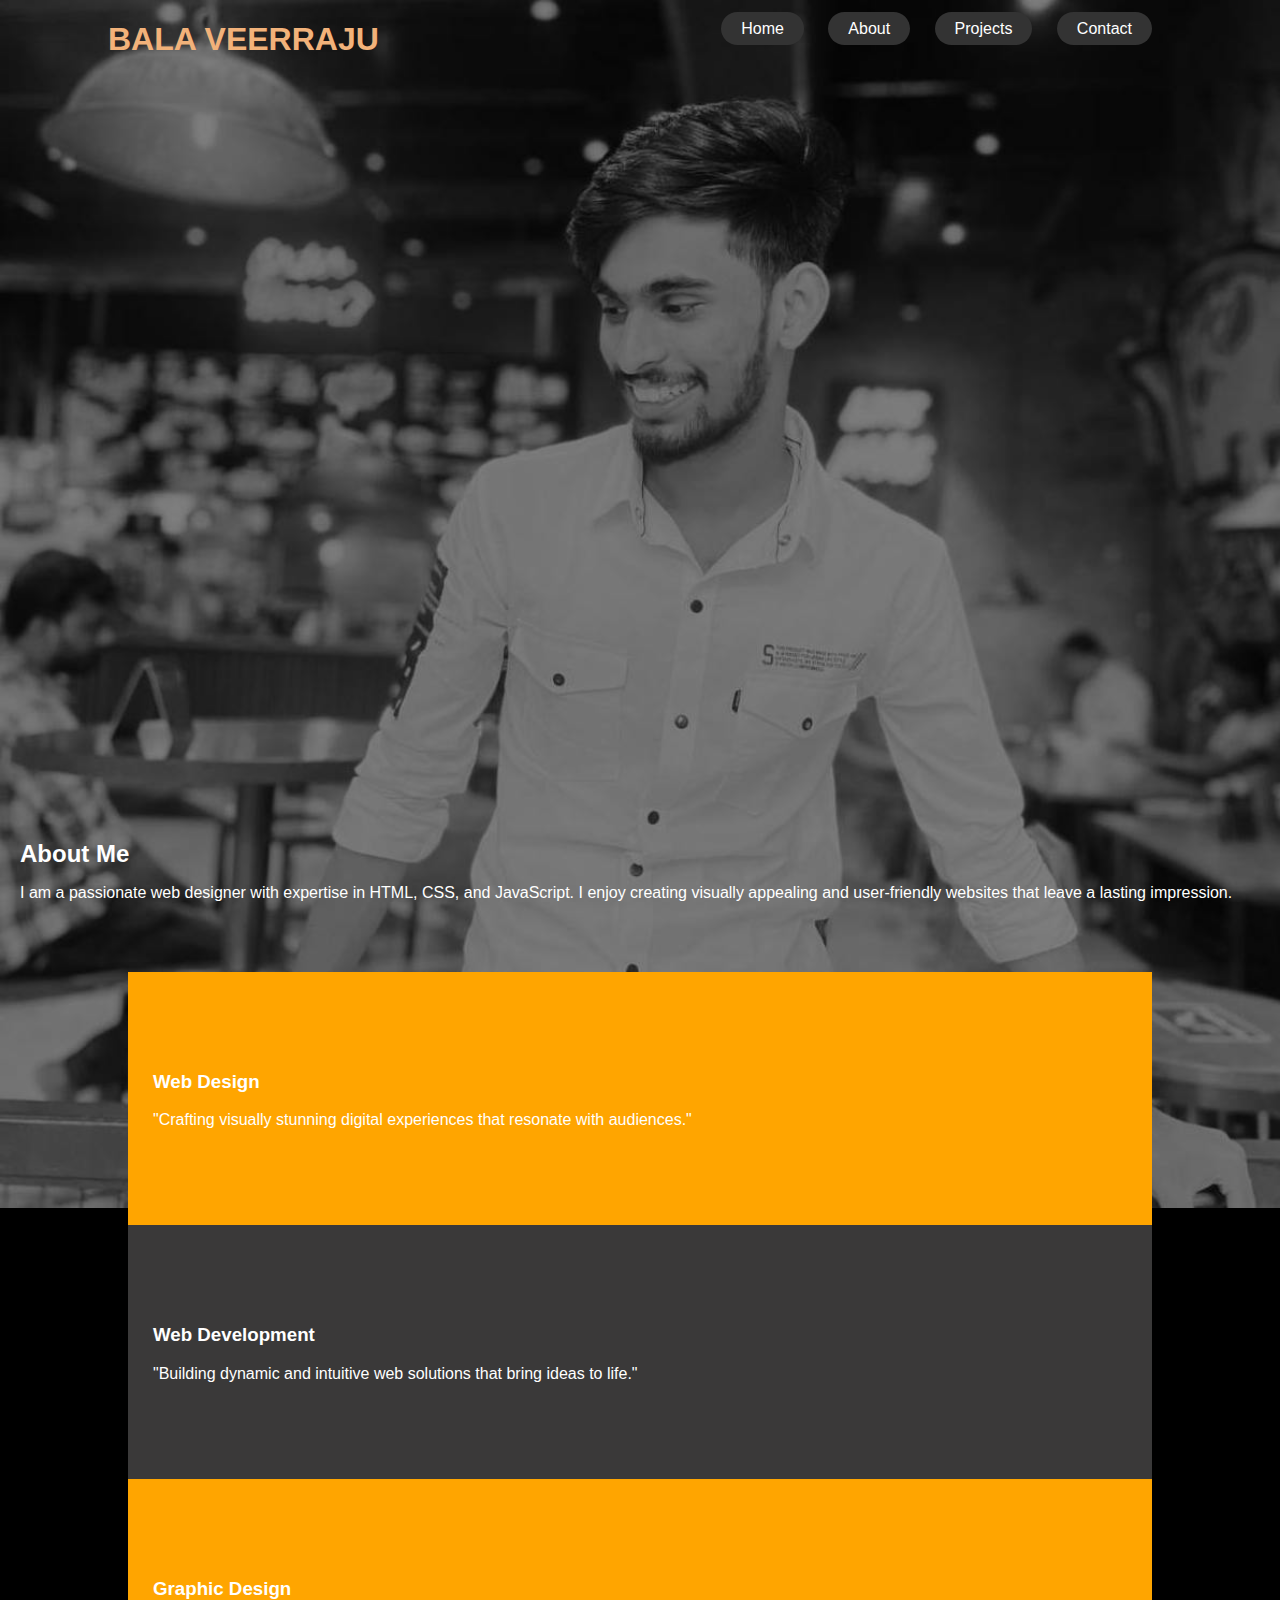
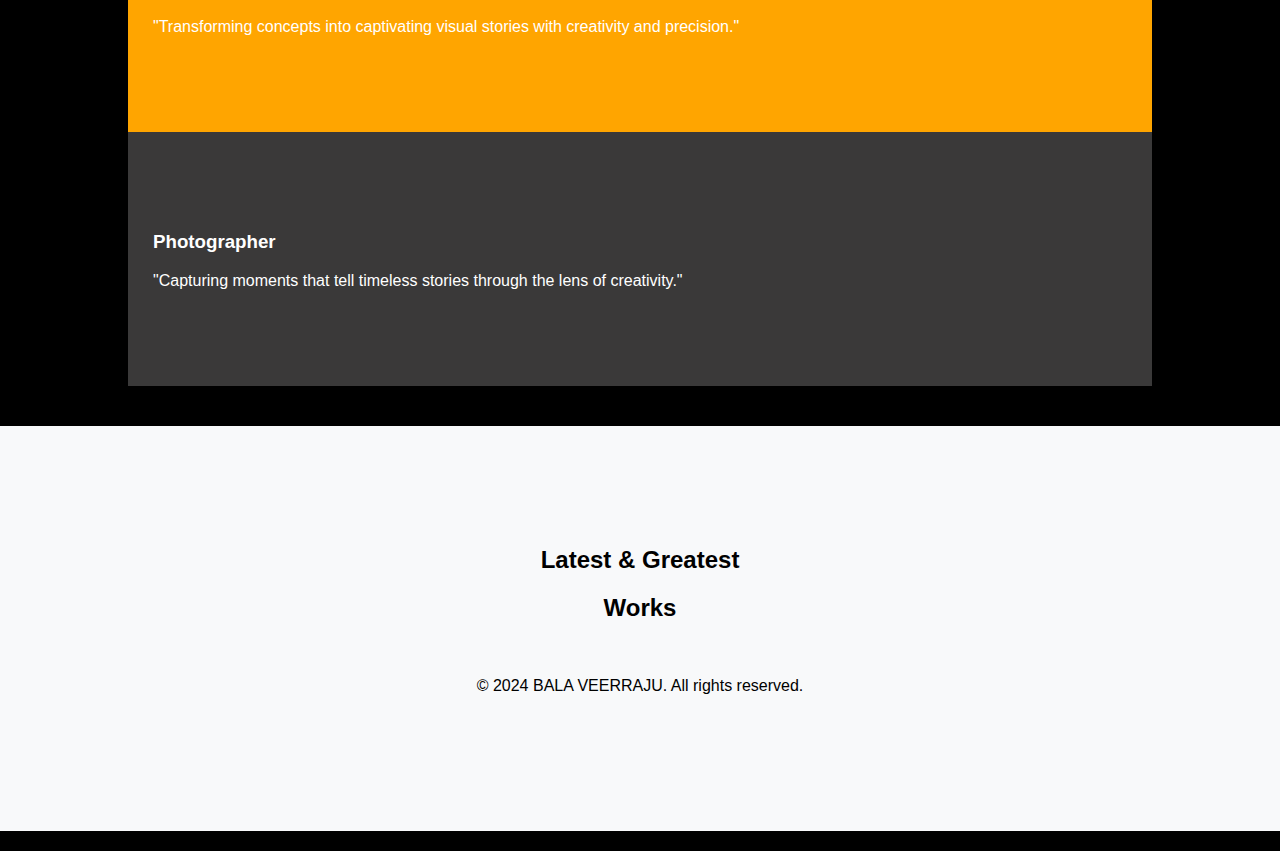
<file: about.html>
<!DOCTYPE html>
<html lang="en">
<head>
<meta charset="UTF-8">
<meta name="viewport" content="width=device-width, initial-scale=1.0">
<title>Your Website Title</title>
<link rel="stylesheet" href="styles.css">
<style>
    /* Add spacing between sections */
    section {
        margin-bottom: 20px; /* Adjust as needed */
    }

    /* Add spacing between elements within text-container */
    .text-container > * {
        margin-bottom: 10px; /* Adjust as needed */
    }
</style>
</head>
<body>

  <div class="container">
    <header>
        <h1>BALA VEERRAJU</h1>
        <nav>
            <ul>
                <li class="nav-item"><a href="http://127.0.0.1:5501/bal.html" class="nav-link">Home</a></li>
                <li class="nav-item"><a href="about.html" class="nav-link">About</a></li>
                <li class="nav-item"><a href="#projects" class="nav-link">Projects</a></li>
                <li class="nav-item"><a href="http://127.0.0.1:5501/contact.html" class="nav-link">Contact</a></li>
            </ul>
        </nav>
    </header>
</div>


<section id="about">
    <div class="text-container" id="highlighted-text-container">
        <h2>About Me</h2>
        <p>I am a passionate web designer with expertise in HTML, CSS, and JavaScript. I enjoy creating visually appealing and user-friendly websites that leave a lasting impression.</p>
    </div>
</section>

<img src="balu.jpg.jpg" alt="Full Screen Image">


<section class="services-section py-5 py-md-0">
    <div class="container">
        <div class="row no-gutters d-flex">
            <div class="col-md-6 col-lg-3 d-flex align-self-stretch ftco-animate">
                <div class="media block-6 services active d-block">
                    <div class="icon"><span class="flaticon-layers"></span></div>
                    <div class="media-body">
                        <h3 class="heading mb-3">Web Design</h3>
                        <p>	 "Crafting visually stunning digital experiences that resonate with audiences."</p>
                    </div>
                </div>      
            </div>
            <div class="col-md-6 col-lg-3 d-flex align-self-stretch ftco-animate">
                <div class="media block-6 services d-block">
                    <div class="icon"><span class="flaticon-web-programming"></span></div>
                    <div class="media-body">
                        <h3 class="heading mb-3">Web Development</h3>
                        <p>"Building dynamic and intuitive web solutions that bring ideas to life."</p>
                    </div>
                </div>    
            </div>
            <div class="col-md-6 col-lg-3 d-flex align-self-stretch ftco-animate">
                <div class="media block-6 services active d-block">
                    <div class="icon"><span class="flaticon-idea"></span></div>
                    <div class="media-body">
                        <h3 class="heading mb-3">Graphic Design</h3>
                        <p>"Transforming concepts into captivating visual stories with creativity and precision."</p>
                    </div>
                </div>      
            </div>
            <div class="col-md-6 col-lg-3 d-flex align-self-stretch ftco-animate">
                <div class="media block-6 services d-block">
                    <div class="icon"><span class="flaticon-idea"></span></div>
                    <div class="media-body">
                        <h3 class="heading mb-3">Photographer</h3>
                        <p>"Capturing moments that tell timeless stories through the lens of creativity."</p>
                    </div>
                </div>      
            </div>
        </div>
    </div>
</section>

<section class="ftco-section ftco-portfolio">
    <div class="container-fluid">
        <div class="row justify-content-center pb-3">
      <div class="col-md-12 mb-5 heading-section text-center ftco-animate">
        <h2 class="mb-5">Latest &amp; <span>Greatest</span></h2>
        <h2 class="mb-5">Works </h2>

      </div>
    </div>
    </div>

<footer>
    <div class="container">
        <p>&copy; 2024 BALA VEERRAJU. All rights reserved.</p>
    </div>
</footer>

</body>
</html>
</file>
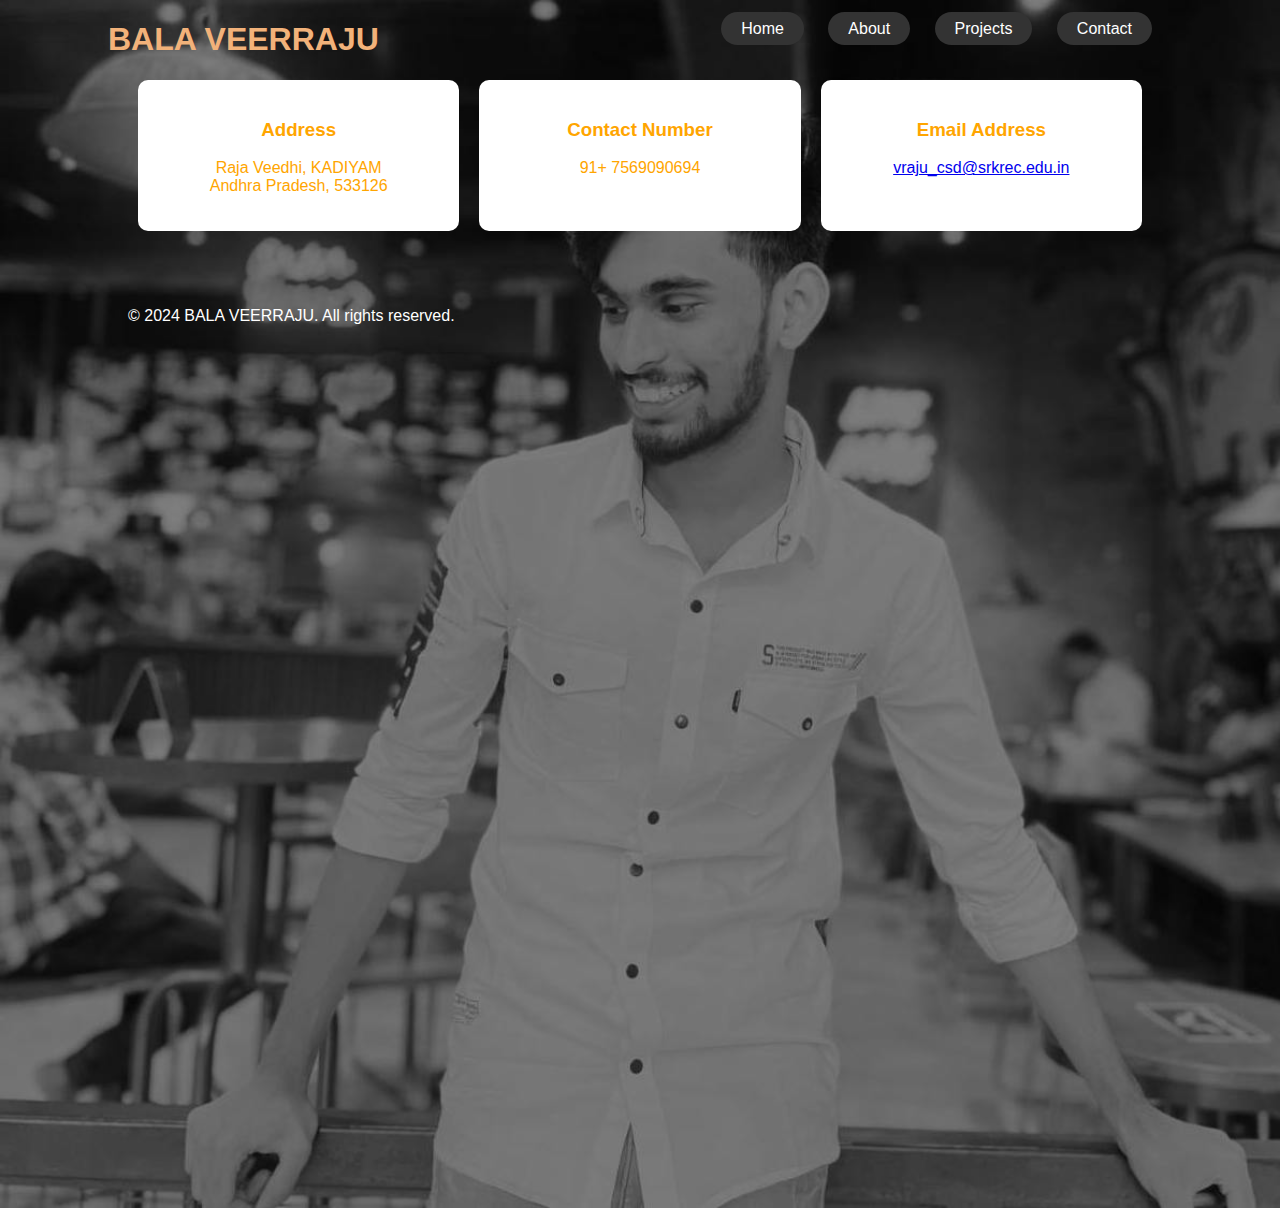
<file: contact.html>
<!DOCTYPE html>
<html lang="en">
<head>
<meta charset="UTF-8">
<meta name="viewport" content="width=device-width, initial-scale=1.0">
<title>Your Website Title</title>
<link rel="stylesheet" href="styles.css">
<style>
    /* Add spacing between sections */
    section {
        margin-bottom: 20px; /* Adjust as needed */
    }

    /* Add spacing between elements within text-container */
    .text-container > * {
        margin-bottom: 10px; /* Adjust as needed */
    }

    /* Style for colorful boxes */
    .contact-info {
        display: flex;
        justify-content: space-around;
        margin-top: 20px;
    }

    .contact-info .box {
        background-color: #fff;
        color: orange;
        padding: 20px;
        border-radius: 10px;
        text-align: center;
        flex: 1;
        margin: 0 10px;
    }
</style>
</head>
<body>

  <div class="container">
    <header>
        <h1>BALA VEERRAJU</h1>
        <nav>
            <ul>
                <li class="nav-item"><a href="http://127.0.0.1:5501/bal.html" class="nav-link">Home</a></li>
                <li class="nav-item"><a href="about.html" class="nav-link">About</a></li>
                <li class="nav-item"><a href="#projects" class="nav-link">Projects</a></li>
                <li class="nav-item"><a href="http://127.0.0.1:5501/contact.html" class="nav-link">Contact</a></li>
            </ul>
        </nav>
    </header>
</div>

<img src="balu.jpg.jpg" alt="Full Screen Image">

<section class="contact-section">
    <div class="container">
        <div class="contact-info">
            <div class="box">
                <h3>Address</h3>
                <p>Raja Veedhi, KADIYAM <br>Andhra Pradesh, 533126</p>
            </div>
            <div class="box">
                <h3>Contact Number</h3>
                <p>91+ 7569090694</p>
            </div>
            <div class="box">
                <h3>Email Address</h3>
                <p><a href="mailto: vraju_csd@srkrec.edu.in">vraju_csd@srkrec.edu.in</a></p>
            </div>
        </div>
    </div>
</section>

<footer>
    <div class="container">
        <p>&copy; 2024 BALA VEERRAJU. All rights reserved.</p>
    </div>
</footer>

</body>
</html>
</file>
<file: styles.css>
body {
    margin: 0;
    padding: 0;
    font-family: Arial, sans-serif;
    background-color: #000;
    color: #fff;
    overflow-y: scroll; /* Add vertical scrollbar */
}

.nav-item.selected a {
  color: black;
}

.container {
    width: 80%;
    margin: 0 auto;
    padding: 20px;
    position: relative; /* Add position relative */
}
header {
    text-align: right;
}
nav {
    float: right;
}
nav ul {
    list-style-type: none;
    margin: 0;
    padding: 0;
}
nav ul li {
    display: inline;
    margin-left: 20px;
}
nav ul li a {
    text-decoration: none;
    color: #fff;
    padding: 8px 20px;
    border-radius: 20px;
    background-color: #333;
}
nav ul li a:hover {
    background-color: orange;
}
.nav-item.selected {
  background-color: orange;
}
img {
    width: 100%;
    height: auto; /* Remove fixed height */
    object-fit: cover; /* Maintain aspect ratio */
    position: absolute;
    top: 0;
    left: 0;
    z-index: -1; /* Ensure the image is behind the content */
    opacity: 0.5; /* Set opacity to 50% */
}
.name {
    position: absolute;
    top: 20px; /* Adjust top position */
    left: 20px; /* Adjust left position */
    font-size: 30px;
    text-transform: uppercase;
}
h1 {
  position: absolute;
  top: 0;
  left: 0;
  color: #f2b27a;
}

#highlighted-text-container {
    padding-top: 600px; /* Adjust the value as needed for the desired amount of space */
}

.text-container {
    position: relative;
    margin-top: 200px; /* Adjust margin to leave space for the image */
    padding: 20px;
    border-radius: 10px;
}
.text-container h2 {
    margin-top: 0;
}
  
  .icons-container img {
    display: inline-block;
  width: 1.5em;
  height: 1.5em;
  vertical-align: middle;
  content: "";
  background: no-repeat center center;
  background-size: 100% 100%;
  }
  .ftco-section {
    padding: 100px 0; /* Adjust padding as needed */
    background-color: #f8f9fa; /* Set background color */
    color: #000;
  }
  
  .ftco-intro {
    text-align: center; /* Align content to center */
  }
  
  .ftco-intro h2 {
    font-size: 36px; /* Set font size */
    color: #333; /* Set text color */
    margin-bottom: 20px; /* Adjust margin as needed */
  }
  
  .ftco-intro h2 span {
    color: #ffae00; /* Set color for span elements */
  }
  
  .ftco-intro p {
    font-size: 18px; /* Set font size */
    line-height: 1.6; /* Set line height */
    color: #666; /* Set text color */
    margin-bottom: 30px; /* Adjust margin as needed */
  }

  .button-container {
    text-align: center; /* Center-align the container */
}

  .resume-button {
    display: inline-block;
    padding: 10px 20px;
    background-color: #e97d1e; /* Button background color */
    color: #fff; /* Button text color */
    text-decoration: none;
    border-radius: 5px;
    font-size: 16px;
    transition: background-color 0.3s ease;
}

.resume-button:hover {
    background-color: #ccc; /* Button background color on hover */
}

  
  .services-section {
    padding: 0;
  }
  
  .services-section {
  padding: 0;
}

.services {
  -moz-transition: all 0.3s ease;
  -o-transition: all 0.3s ease;
  -webkit-transition: all 0.3s ease;
  -ms-transition: all 0.3s ease;
  transition: all 0.3s ease;
  padding: 80px 25px;
  background: #3a3939; /* Grey background by default */
  color: #fff; /* Black text color by default */
}

@media (max-width: 991.98px) {
  .services {
    padding: 10px 0;
  }
}
  @media (min-width: 992px) {
    .services.active {
      background: #FFA500;
      color: #fff; }
      .services.active h3 {
        color: #fff; }
      .services.active .icon span {
        color: #fff; }
    .services.active-2 {
      background: #1e1e1e;
      color: #000000; } 
      .services.active-2 .icon span {
        color: #fff; } }
      
  .services:hover,
  .services:focus {
    background: #fff; /* Orange background on hover and focus */
    color: #000; /* Black text color */
  }
  
  .services:hover .icon span,
  .services:focus .icon span {
    color: #0000; /* White icon color on hover and focus */
  }

  .ftco-section.ftco-portfolio {
    text-align: center; 
}
</file>
